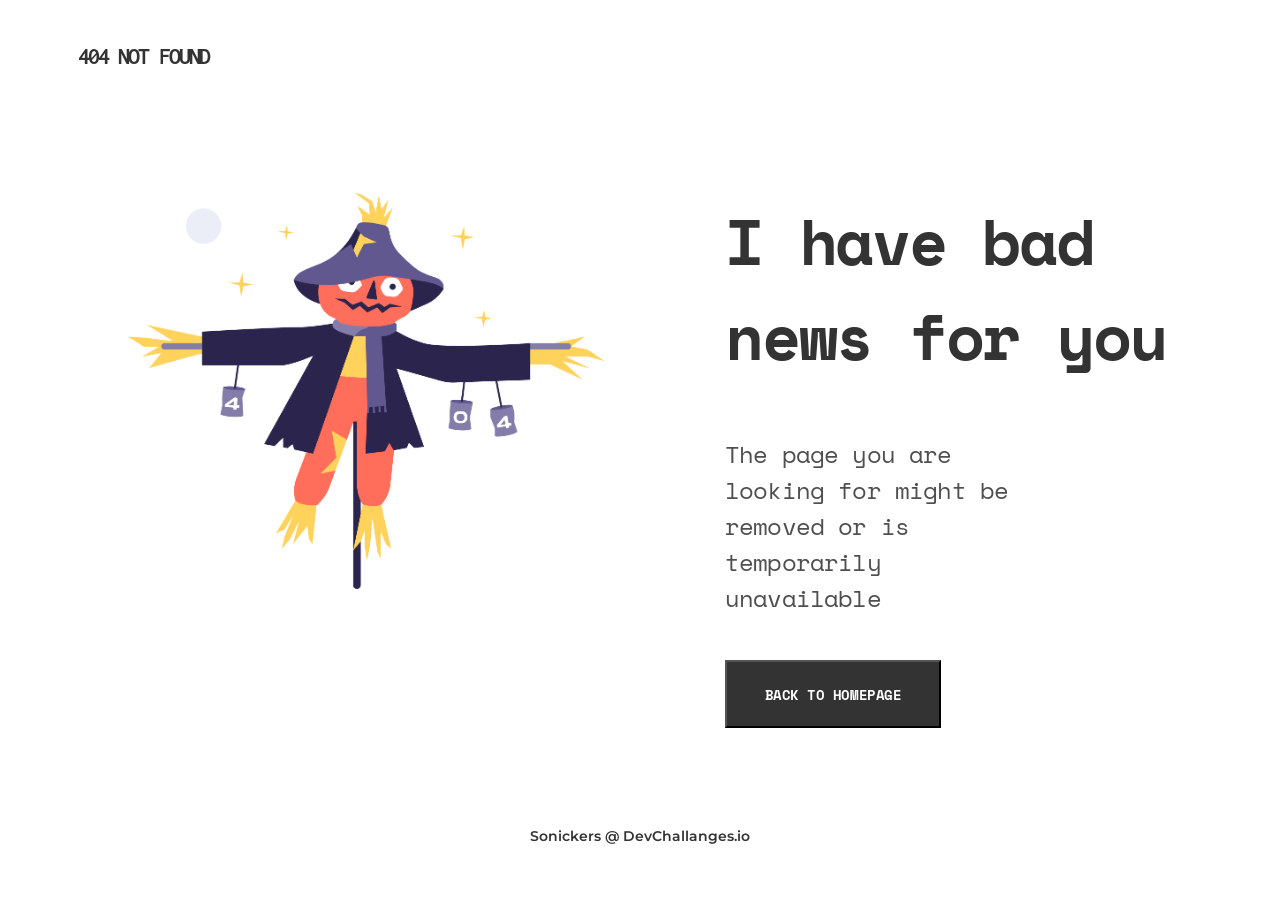
<file: index.html>
<!DOCTYPE html>
<html lang="en">
<head>
    <meta charset="UTF-8">
    <meta name="viewport" content="width=device-width, initial-scale=1.0">
    <link href="https://fonts.googleapis.com/css2?family=Space+Mono&display=swap" rel="stylesheet">
    <link href="https://fonts.googleapis.com/css2?family=Montserrat:wght@200&display=swap" rel="stylesheet">
    <link href="https://fonts.googleapis.com/css2?family=Inconsolata&display=swap" rel="stylesheet">
    <link rel="stylesheet" href="./404-styles.css">
    <title>404 Page</title>
</head>
<body>
    <div class="container-text-404">
        <h1 class="text-404">404 NOT FOUND</h1>
    </div>
    <div class="main-container">
        <div class="container-scarecrow-picture">
             <img src="./Scarecrow.png" alt="scarecrow-picture">
        </div>
        <div class="container-information-page">
            <h2 class="information-text">I have bad news for you</h2>
            <p class="more-information-text">The page you are looking for might be removed or is temporarily unavailable</p>
            <div class="containet-button-home">
                <button class="button-homepage">BACK TO HOMEPAGE</button>
            </div>
        </div>
    </div>
    <footer>
        <p class="footer-text">Sonickers @ DevChallanges.io</p>
    </footer>
</body>
</html>
</file>
<file: 404-styles.css>
.container-text-404 {
    height: 25px;
    padding: 20px 70px;
}

.text-404 {
    font-family: Inconsolata;
    font-style: normal;
    font-weight: bold;
    font-size: 24px;
    line-height: 25px;
    letter-spacing: -0.08em;
    text-transform: uppercase;
    color: #333333;
}

.main-container {
    margin-top: 120px;
    display: grid;
    grid-template-columns: 1fr 1fr;
    gap: 120px;
    padding: 0 70px 0 120px;
}

.container-scarecrow-picture img{
    width: 100%;
}

.information-text {
    margin-top: 0;
    font-family: Space Mono;
    font-style: normal;
    font-weight: bold;
    font-size: 64px;
    line-height: 95px;
    letter-spacing: -0.035em;
    color: #333333;
}

.more-information-text{
    font-family: Space Mono;
    font-style: normal;
    font-weight: normal;
    font-size: 24px;
    line-height: 36px;
    letter-spacing: -0.035em;
    width: 60%;
    color: #4F4F4F;
}

.button-homepage{
    margin-top: 20px;
    width: 216px;
    height: 68px;
    left: 740px;
    top: 663px;
    background: #333333;
    font-family: Space Mono;
    font-style: normal;
    font-weight: bold;
    font-size: 14px;
    line-height: 21px;
    letter-spacing: -0.035em;
    color: #FFFFFF;
}

.footer-text {
    text-align: center;
    margin-top: 100px;
    font-family: Montserrat;
    font-style: normal;
    font-weight: 600;
    font-size: 14px;
    line-height: 17px;
    color: #333333;
}

@media screen and (max-width: 768px) {
    .container-text-404 {
        padding: 10px 20px;
    }
    .information-text {
        margin-top: 15px;
        font-size: 48px;
        line-height: 71px;
        letter-spacing: -0.035em;
    }
    .more-information-text {
        font-size: 18px;
        line-height: 27px;
        letter-spacing: -0.035em;
        width: auto;

    }
    .main-container {
        grid-template-columns: 1fr;
        padding: 0 20px;
        margin-top: 60px;
        gap: 0px;
    }
}

@media screen and (min-width: 769px) and (max-width: 1200px) {
    .main-container {
        padding: 0 30px;
    }
    .more-information-text {
        width: 70%;
    }
}
</file>
